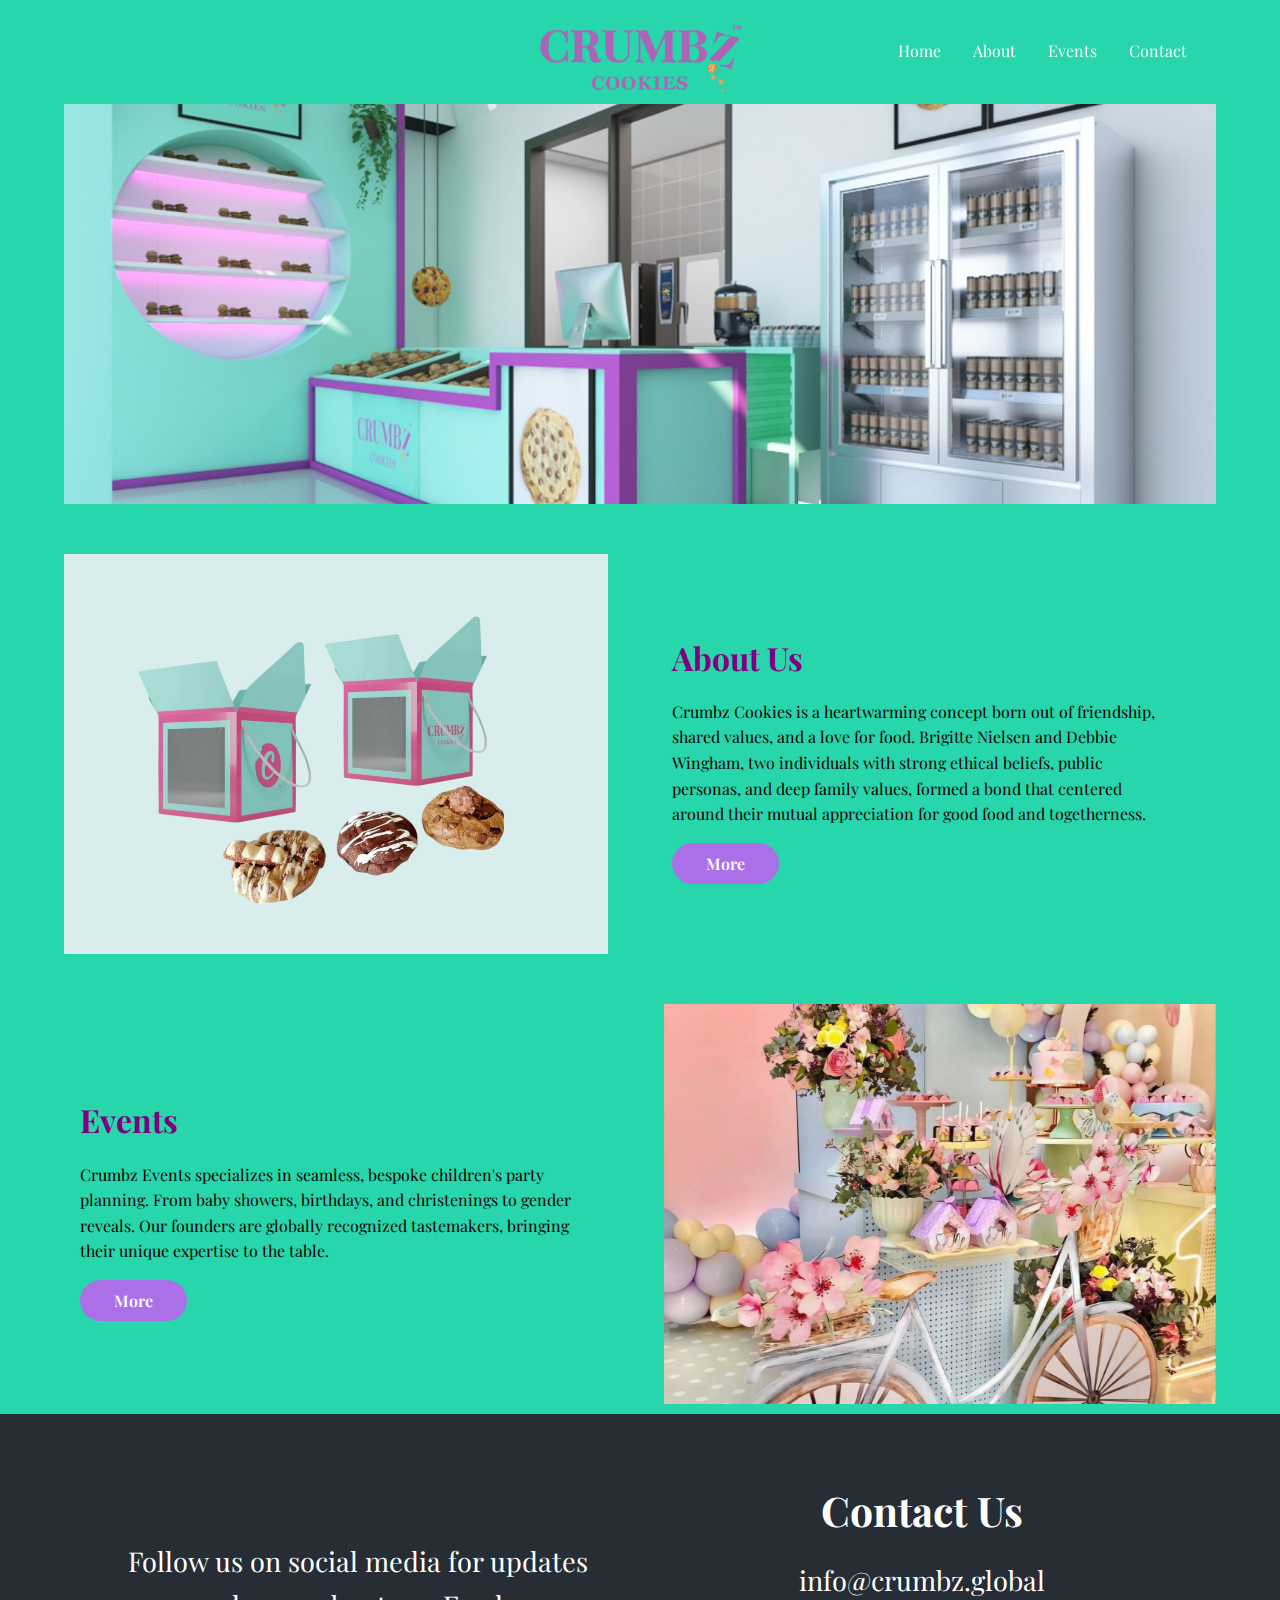
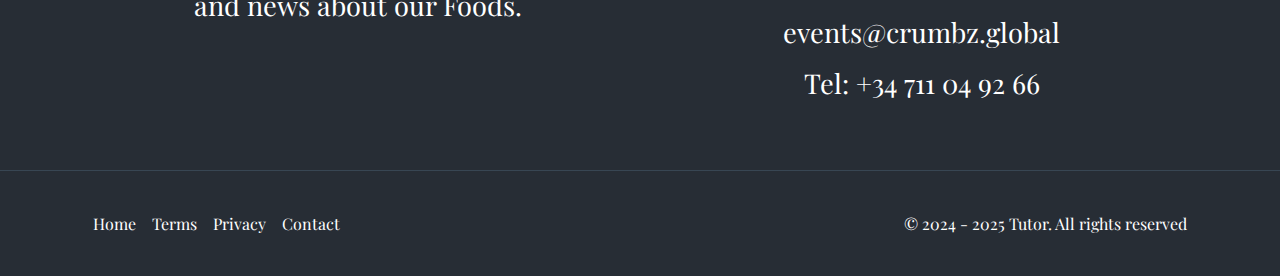
<file: index.html>
<!DOCTYPE html>
<html lang="en">
<head>
    <meta charset="UTF-8">
    <meta name="viewport" content="width=device-width, initial-scale=1.0">
    <link rel="stylesheet" href="/style.css">
    <title>Crumbz</title>
    <link rel="preconnect" href="https://fonts.googleapis.com">
    <link rel="preconnect" href="https://fonts.gstatic.com" crossorigin>
    <link href="https://fonts.googleapis.com/css2?family=Playfair+Display:ital,wght@0,400..900;1,400..900&display=swap" rel="stylesheet">
    
    <link
      rel="stylesheet"
      href="https://cdnjs.cloudflare.com/ajax/libs/font-awesome/6.5.2/css/all.min.css"
      integrity="sha512-SnH5WK+bZxgPHs44uWIX+LLJAJ9/2PkPKZ5QiAj6Ta86w+fsb2TkcmfRyVX3pBnMFcV7oQPJkl9QevSCWr3W6A=="
      crossorigin="anonymous"
      referrerpolicy="no-referrer"
    />
</head>
<body>
    <nav class="navbar">
        <div class="navbar_container container">
            <div class="navbar_logo">
                <img src="/images/crumbz logo final trans-01.png" alt="">
            </div>
            <div class="navbar_menu">
                <ul class="navbar_menu-list">
                    <li class="navbar_menu-item"><a href="index.html" class="navbar_menu-link" >Home</a></li>
                    <li class="navbar_menu-item"><a href="index.html#about" class="navbar_menu-link" >About</a></li>
                    <li class="navbar_menu-item"><a href="index.html#events" class="navbar_menu-link" >Events</a></li>
                    <li class="navbar_menu-item"><a href="contact.html#contact" class="navbar_menu-link" >Contact</a></li>
                </ul>
            </div>
            <!-- mobile-menu & hamburger icon -->
             <div class="navbar_mobile-menu">
                <div class="navbar_mobile-menu-toggle">
                    <i class="fas fa-bars fa-2x"></i>
                </div>
                <!-- menu-items(mobile) -->
             <div class="navbar_mobile-menu-items">
                <ul class="navbar_mobile-menu-list">
                    <li class="navbar_mobile-menu-item">
                        <a href="index.html" class="navbar_mobile-menu-link" >Home</a>
                    </li>
                    <li class="navbar_mobile-menu-item">
                        <a href="index.html#about" class="navbar_mobile-menu-link" >About</a>
                    </li>
                    <li class="navbar_mobile-menu-item">
                        <a href="index.html#events" class="navbar_mobile-menu-link" >Events</a>
                    </li>
                    <li class="navbar_mobile-menu-item">
                        <a href="contact.html#contact" class="navbar_mobile-menu-link" >Contact</a>
                    </li>
                </ul>
             </div>
             </div>
        </div>

    </nav>
    <header class="hero">
        <div class="hero_container container">
            <div class="carousel">
                <div class="carousel_inner ">
                    <div class="carousel_item active">
                        <img src="/images/IMG_7461.jpeg" alt="Slide 3">
                    </div>
               
                    <div class="carousel_item ">
                        <img src="/images/IMG-20250223-WA0022.jpg" alt="Slide 3">
                    </div>
                    <div class="carousel_item">
                        <img src="/images/IMG-20250309-WA0015.jpg" alt="Slide 3">
                    </div>
                    
                    
                </div>
            </div>
        </div>
    </header>

<!-- Details Section -->
<section class="details" id="about">
    <div class="details_container container">
        <div class="details_grid">
            <!-- Grid item 1 (Carousel) -->
            <div class="carousel">
                <div class="carousel_inner">
                    <div class="carousel_item active">
                        <img src="/images/Photoroom-20250308_105340.png" alt="Slide 1">
                    </div>
                    <div class="carousel_item">
                        <img src="/images/Photoroom-20250308_152819.png" alt="Slide 2">
                    </div>
                    <!-- <div class="carousel_item">
                        <img src="/images/Photoroom-20250308_160137.png" alt="Slide 3">
                    </div> -->
                </div>
            </div>

            <!-- Grid item 2 (Content) -->
            <div class="details_grid-content">
                <h3 class="details_grid-heading">About Us</h3>
                <p class="details_grid-description">
                    Crumbz Cookies is a heartwarming concept born out of friendship, shared values, and a love for food.
                    Brigitte Nielsen and Debbie Wingham, two individuals with strong ethical beliefs, public personas, and deep family values, formed a bond that centered around their mutual appreciation for good food and togetherness.
                </p>
                <a href="details.html" class="details_grid-button btn">More</a>
            </div>
        </div>
    </div>
</section>

<!-- Author Info Section -->
<section class="details" id="events">
    <div class="details_container container">
        <div class="grid_layout">
            <!-- Script Section -->
            <div class="script_box">
                <h3 class="details_grid-heading">Events</h3>
                <p class="details_grid-description">
                    Crumbz Events specializes in seamless, bespoke children's party planning. From baby showers, birthdays, and christenings to gender reveals.
                    Our founders are globally recognized tastemakers, bringing their unique expertise to the table.
                </p>
                <a href="events.html" class="details_grid-button btn">More</a>
            </div>

            <!-- Carousel Section -->
            <div class="carousel">
                <div class="carousel_inner">
                    <div class="carousel_item active">
                        <img src="/images/9a4de92a-ea54-462a-8c54-fe2ee6b72518.jpeg" alt="Slide 1">
                    </div>
                    <div class="carousel_item">
                        <img src="/images/Crumbz C E.jpg" alt="Slide 2">
                    </div>
                    <div class="carousel_item">
                        <img src="/images/fairy-birthday-party-activities-931x1024.jpg" alt="Slide 3">
                    </div>
                </div>
            </div>
        </div>
    </div>
</section>


            <section class="social section">
                <div class="container">
                    <div class="social-content">
                        <p>Follow us on social media for updates <br> and news about our Foods.</p>
                        <div class="social-icons">
                            <a href="https://www.facebook.com/profile.php?id=61573855299883" target="_blank" aria-label="Follow Us On Facebook">
                                <i class="fa-brands fa-facebook fa-2x"></i>
                            </a>
                            <a href="https://www.instagram.com/crumbzcookiesofficial?igsh=aXQ4aGc1dWhzcmRn" target="_blank" aria-label="Follow Us On Instagram">
                                <i class="fa-brands fa-instagram fa-2x"></i>
                            </a>
                            <a href="https://www.tiktok.com/@crumbzcookiesofficial?_t=ZN-8uZ87jdJmtC&_r=1" target="_blank" aria-label="Follow Us On Tiktok">
                                <i class="fa-brands fa-tiktok fa-2x"></i>
                            </a>
                            <a href="https://wa.me/34711049266" target="_blank" aria-label="Follow Us On Whatsapp">
                                <i class="fa-brands fa-whatsapp fa-2x"></i>
                            </a>
                            
                        </div>
                    </div>
                    <div class="contact">
                        <h2>Contact Us</h2>
                        <div class="emails">
                            <a href="contact.html">info@crumbz.global</a>
                            <a href="contact.html">events@crumbz.global</a>
                            <span>Tel: +34 711 04 92 66</span>
                        </div>
                    </div>
                </div>
            </section>
            
              <footer class="footer">
                <div class="container footer-flex">
                  <ul class="footer-links">
                    <li><a href="#">Home</a></li>
                    <li><a href="#">Terms</a></li>
                    <li><a href="#">Privacy</a></li>
                    <li><a href="contact.html">Contact</a></li>
                  </ul>
                  <p>&copy; 2024 - 2025 Tutor. All rights reserved</p>
                </div>
              </footer>
          
    
    <script src="/script.js"></script>
</body>
</html>
</file>
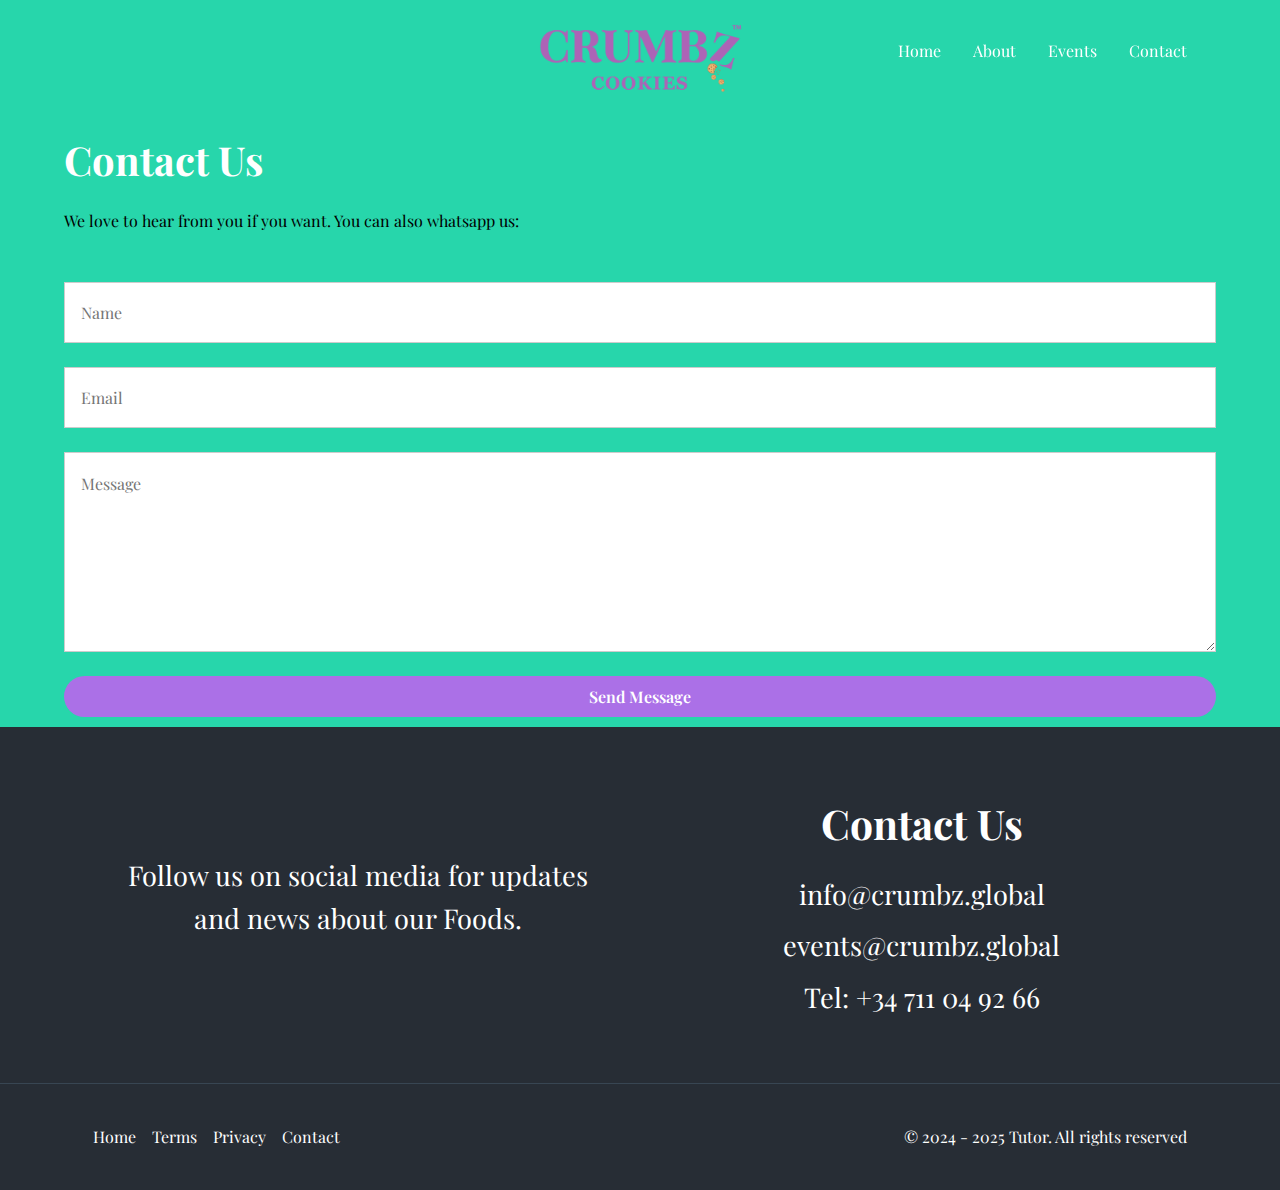
<file: contact.html>
<!DOCTYPE html>
<html lang="en">
<head>
    <meta charset="UTF-8">
    <meta name="viewport" content="width=device-width, initial-scale=1.0">
    <link rel="stylesheet" href="/style.css">
    <title>Crumbz</title>
    <link rel="preconnect" href="https://fonts.googleapis.com">
    <link rel="preconnect" href="https://fonts.gstatic.com" crossorigin>
    <link href="https://fonts.googleapis.com/css2?family=Playfair+Display:ital,wght@0,400..900;1,400..900&display=swap" rel="stylesheet">
    
    <link
      rel="stylesheet"
      href="https://cdnjs.cloudflare.com/ajax/libs/font-awesome/6.5.2/css/all.min.css"
      integrity="sha512-SnH5WK+bZxgPHs44uWIX+LLJAJ9/2PkPKZ5QiAj6Ta86w+fsb2TkcmfRyVX3pBnMFcV7oQPJkl9QevSCWr3W6A=="
      crossorigin="anonymous"
      referrerpolicy="no-referrer"
    />
</head>
<body>
    <nav class="navbar">
        <div class="navbar_container container">
            <div class="navbar_logo">
              <img src="/images/crumbz logo final trans-01.png" alt="">
            </div>
            <div class="navbar_menu">
                <ul class="navbar_menu-list">
                    <li class="navbar_menu-item"><a href="index.html" class="navbar_menu-link" >Home</a></li>
                    <li class="navbar_menu-item"><a href="index.html#about" class="navbar_menu-link" >About</a></li>
                    <li class="navbar_menu-item"><a href="index.html#events" class="navbar_menu-link" >Events</a></li>
                    <li class="navbar_menu-item"><a href="contact.html#contact" class="navbar_menu-link" >Contact</a></li>
                </ul>
            </div>
            <!-- mobile-menu & hamburger icon -->
             <div class="navbar_mobile-menu">
                <div class="navbar_mobile-menu-toggle">
                    <i class="fas fa-bars fa-2x"></i>
                </div>
                <!-- menu-items(mobile) -->
             <div class="navbar_mobile-menu-items">
                <ul class="navbar_mobile-menu-list">
                    <li class="navbar_mobile-menu-item">
                        <a href="index.html" class="navbar_mobile-menu-link" >Home</a>
                    </li>
                    <li class="navbar_mobile-menu-item">
                        <a href="index.html#about" class="navbar_mobile-menu-link" >About</a>
                    </li>
                    <li class="navbar_mobile-menu-item">
                        <a href="index.html#events" class="navbar_mobile-menu-link" >Events</a>
                    </li>
                    <li class="navbar_mobile-menu-item">
                        <a href="contact.html#contact" class="navbar_mobile-menu-link" >Contact</a>
                    </li>
                </ul>
             </div>
             </div>
        </div>

    </nav>
    <!-- Inner Header -->
 <header class="inner-header">
    <div class="inner-header_container container">
      <h1 class="inner-header_title">Contact Us</h1>
    </div>
  </header>

  <section class="contact-form container">
    <div class="container-sm">
      <p class="contact_description">
        We love to hear from you if you want. You can also whatsapp us: <a href="https://wa.me/34711049266" class="whatsapp" target="_blank" aria-label="Follow Us On Whatsapp">
          <b><i class="fa-brands fa-whatsapp fa-2x "  ></i></b>
      </a> 
      

      </p>

      <form action="https://formspree.io/f/myyrqerl" method="POST">
        <input type="text" name="name" placeholder="Name" />
        <input type="email" name="email" placeholder="Email" />
        <textarea name="message" placeholder="Message"></textarea>
        <button type="submit" class="btn">Send Message</button>
      </form>
    </div>
  </section>
  <section class="social section">
    <div class="container">
        <div class="social-content">
            <p>Follow us on social media for updates <br> and news about our Foods.</p>
            <div class="social-icons">
                <a href="https://www.facebook.com/profile.php?id=61573855299883" target="_blank" aria-label="Follow Us On Facebook">
                    <i class="fa-brands fa-facebook fa-2x"></i>
                </a>
                <a href="https://www.instagram.com/crumbzcookiesofficial?igsh=aXQ4aGc1dWhzcmRn" target="_blank" aria-label="Follow Us On Instagram">
                    <i class="fa-brands fa-instagram fa-2x"></i>
                </a>
                <a href="https://www.tiktok.com/@crumbzcookiesofficial?_t=ZN-8uZ87jdJmtC&_r=1" target="_blank" aria-label="Follow Us On Tiktok">
                    <i class="fa-brands fa-tiktok fa-2x"></i>
                </a>
            </div>
        </div>
        <div class="contact">
            <h2>Contact Us</h2>
            <div class="emails">
                <a href="contact.html">info@crumbz.global</a>
                <a href="contact.html">events@crumbz.global</a>
                <span>Tel: +34 711 04 92 66</span>
            </div>
        </div>
    </div>
</section>

  <footer class=" footer">
    <div class="container footer-flex">
      <ul class="footer-links">
        <li><a href="#">Home</a></li>
        <li><a href="#">Terms</a></li>
        <li><a href="#">Privacy</a></li>
        <li><a href="contact.html">Contact</a></li>
      </ul>
      <p>&copy; 2024 - 2025 Tutor. All rights reserved</p>
    </div>
  </footer>

    
    <script src="/script.js"></script>
</body>
</html>
</file>
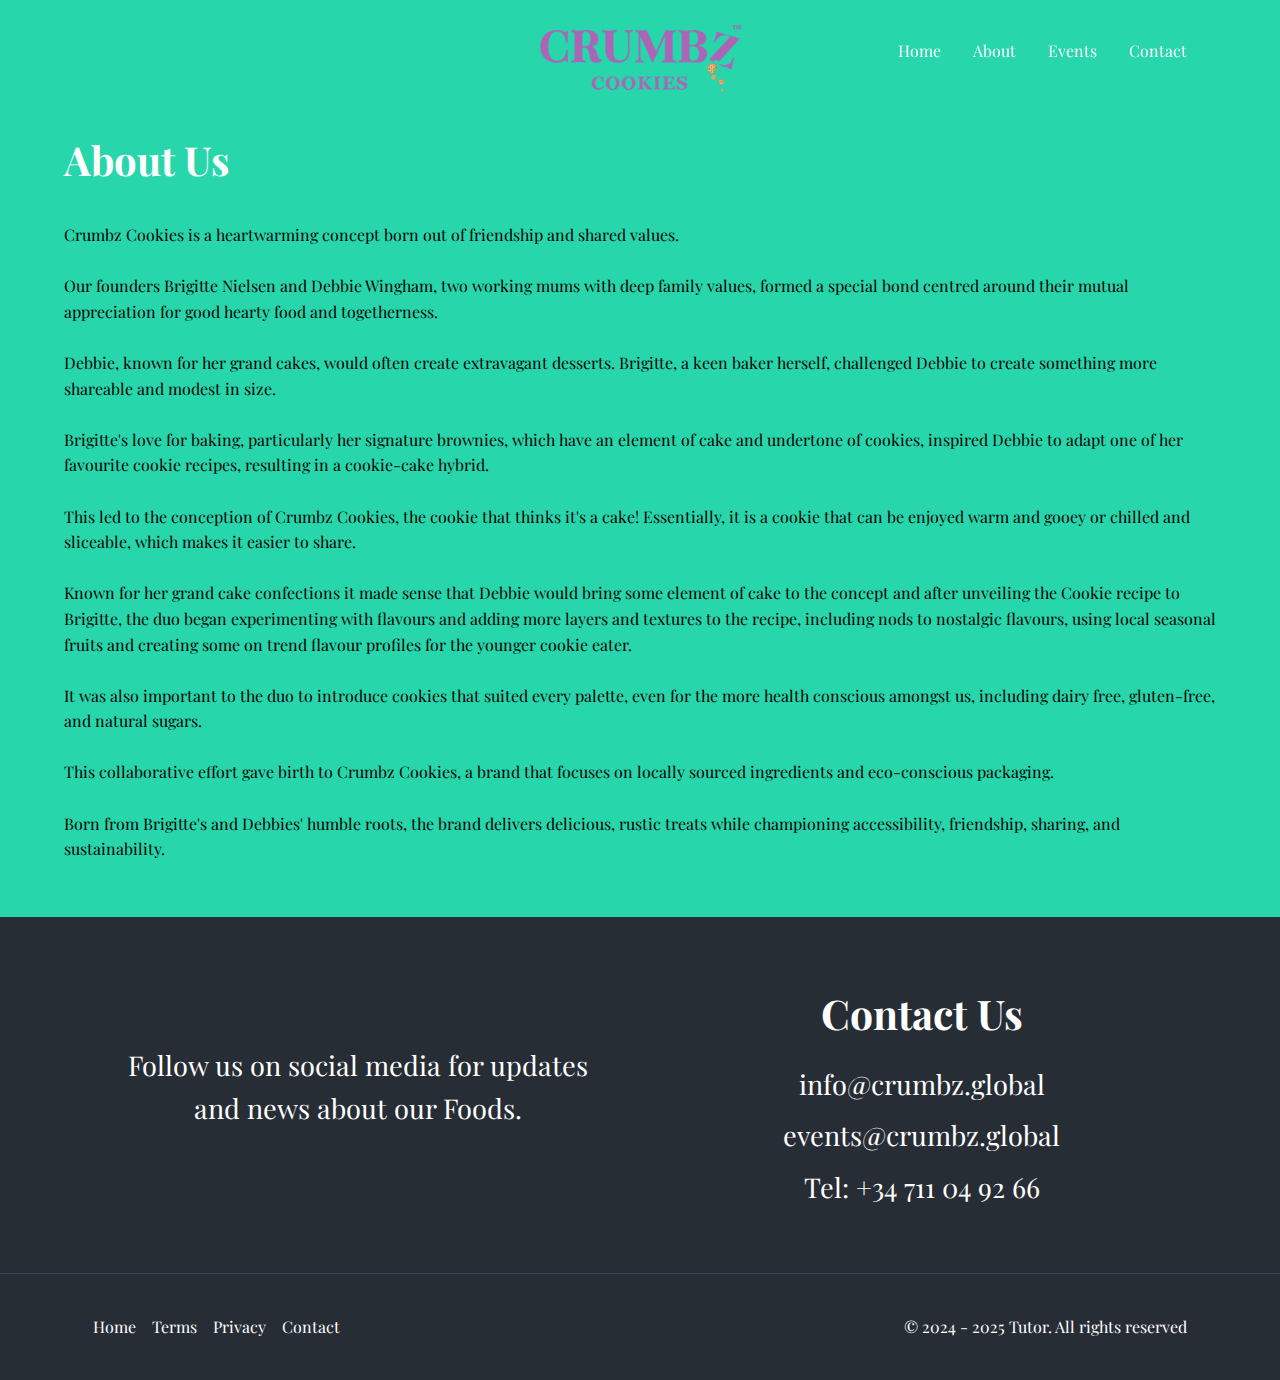
<file: details.html>
<!DOCTYPE html>
<html lang="en">
<head>
    <meta charset="UTF-8">
    <meta name="viewport" content="width=device-width, initial-scale=1.0">
    <link rel="stylesheet" href="/style.css">
    <title>Crumbz</title>
    <link rel="preconnect" href="https://fonts.googleapis.com">
    <link rel="preconnect" href="https://fonts.gstatic.com" crossorigin>
    <link href="https://fonts.googleapis.com/css2?family=Playfair+Display:ital,wght@0,400..900;1,400..900&display=swap" rel="stylesheet">
    
    <link
      rel="stylesheet"
      href="https://cdnjs.cloudflare.com/ajax/libs/font-awesome/6.5.2/css/all.min.css"
      integrity="sha512-SnH5WK+bZxgPHs44uWIX+LLJAJ9/2PkPKZ5QiAj6Ta86w+fsb2TkcmfRyVX3pBnMFcV7oQPJkl9QevSCWr3W6A=="
      crossorigin="anonymous"
      referrerpolicy="no-referrer"
    />
</head>
<body>
    <nav class="navbar">
        <div class="navbar_container container">
            <div class="navbar_logo">
                <img src="/images/crumbz logo final trans-01.png" alt="">
            </div>
            <div class="navbar_menu">
                <ul class="navbar_menu-list">
                    <li class="navbar_menu-item"><a href="index.html" class="navbar_menu-link" >Home</a></li>
                    <li class="navbar_menu-item"><a href="index.html#about" class="navbar_menu-link" >About</a></li>
                    <li class="navbar_menu-item"><a href="index.html#events" class="navbar_menu-link" >Events</a></li>
                    <li class="navbar_menu-item"><a href="index.html#contact" class="navbar_menu-link" >Contact</a></li>
                </ul>
            </div>
            <!-- mobile-menu & hamburger icon -->
             <div class="navbar_mobile-menu">
                <div class="navbar_mobile-menu-toggle">
                    <i class="fas fa-bars fa-2x"></i>
                </div>
                <!-- menu-items(mobile) -->
             <div class="navbar_mobile-menu-items">
                <ul class="navbar_mobile-menu-list">
                    <li class="navbar_mobile-menu-item">
                        <a href="index.html" class="navbar_mobile-menu-link" >Home</a>
                    </li>
                    <li class="navbar_mobile-menu-item">
                        <a href="index.html#about" class="navbar_mobile-menu-link" >About</a>
                    </li>
                    <li class="navbar_mobile-menu-item">
                        <a href="index.html#events" class="navbar_mobile-menu-link" >Events</a>
                    </li>
                    <li class="navbar_mobile-menu-item">
                        <a href="index.html#contact" class="navbar_mobile-menu-link" >Contact</a>
                    </li>
                </ul>
             </div>
             </div>
        </div>

    </nav>
    <!-- Inner Header -->
 <header class="inner-header">
    <div class="inner-header_container container">
      <h1 class="inner-header_title">About Us</h1>
    </div>
  </header>

      <!-- Details -->
        <!-- Course Summary -->
        <section class="summary" id="summary">
            <div class="container">
              <div class="section-header">
                <h2></h2>
                <div class="heading-border"></div>
              </div>
              <div class="section-lists">
                 <p class="details_grid-description">
                    <span>Crumbz Cookies is a heartwarming concept born out of friendship and shared values.
                    </span><br><br>
                    <span>Our founders Brigitte Nielsen and Debbie Wingham, two working mums with deep family values, formed a special bond centred around their mutual appreciation for good hearty food and togetherness.
                    </span><br><br>
                    <span>Debbie, known for her grand cakes, would often create extravagant desserts. Brigitte, a keen baker herself, challenged Debbie to create something more shareable and modest in size.
                    </span><br><br>
                    <span>Brigitte's love for baking, particularly her signature brownies, which have an element of cake and undertone of cookies, inspired Debbie to adapt one of her favourite cookie recipes, resulting in a cookie-cake hybrid.
                    </span><br><br>
                    <span>This led to the conception of Crumbz Cookies, the cookie that thinks it's a cake! Essentially, it is a cookie that can be enjoyed warm and gooey or chilled and sliceable, which makes it easier to share.
                    </span><br><br>
                    <span>Known for her grand cake confections it made sense that Debbie would bring some element of cake to the concept and after unveiling the Cookie recipe to Brigitte, the duo began experimenting with flavours and adding more layers and textures to the recipe, including nods to nostalgic flavours, using local seasonal fruits and creating some on trend flavour profiles for the younger cookie eater. 
                    </span><br><br>
                    <span>It was also important to the duo to introduce cookies that suited every palette, even for the more health conscious amongst us, including dairy free, gluten-free, and natural sugars.
                    </span><br><br>
                    <span> This collaborative effort gave birth to Crumbz Cookies, a brand that focuses on locally sourced ingredients and eco-conscious packaging.
                    </span><br><br>
                    <span> Born from Brigitte's and Debbies' humble roots, the brand delivers delicious, rustic treats while championing accessibility, friendship, sharing, and sustainability.
                    </span><br><br>
                    
                    </p>
              </div>
            </div>
          </section>
          <section class="social section">
            <div class="container">
                <div class="social-content">
                    <p>Follow us on social media for updates <br> and news about our Foods.</p>
                    <div class="social-icons">
                        <a href="https://www.facebook.com/profile.php?id=61573855299883" target="_blank" aria-label="Follow Us On Facebook">
                            <i class="fa-brands fa-facebook fa-2x"></i>
                        </a>
                        <a href="https://www.instagram.com/crumbzcookiesofficial?igsh=aXQ4aGc1dWhzcmRn" target="_blank" aria-label="Follow Us On Instagram">
                            <i class="fa-brands fa-instagram fa-2x"></i>
                        </a>
                        <a href="https://www.tiktok.com/@crumbzcookiesofficial?_t=ZN-8uZ87jdJmtC&_r=1" target="_blank" aria-label="Follow Us On Tiktok">
                            <i class="fa-brands fa-tiktok fa-2x"></i>
                        </a>
                        <a href="https://wa.me/34711049266" target="_blank" aria-label="Follow Us On Whatsapp">
                            <i class="fa-brands fa-whatsapp fa-2x"></i>
                        </a>
                    </div>
                </div>
                <div class="contact">
                    <h2>Contact Us</h2>
                    <div class="emails">
                        <a href="contact.html">info@crumbz.global</a>
                        <a href="contact.html">events@crumbz.global</a>
                        <span>Tel: +34 711 04 92 66</span>
                    </div>
                </div>
            </div>
        </section>
          <footer class="footer">
            <div class="container footer-flex">
              <ul class="footer-links">
                <li><a href="#">Home</a></li>
                <li><a href="#">Terms</a></li>
                <li><a href="#">Privacy</a></li>
                <li><a href="contact.html">Contact</a></li>
              </ul>
              <p>&copy; 2024 - 2025 Tutor. All rights reserved</p>
            </div>
          </footer>
      
    <script src="/script.js"></script>
</body>
</html>
</file>
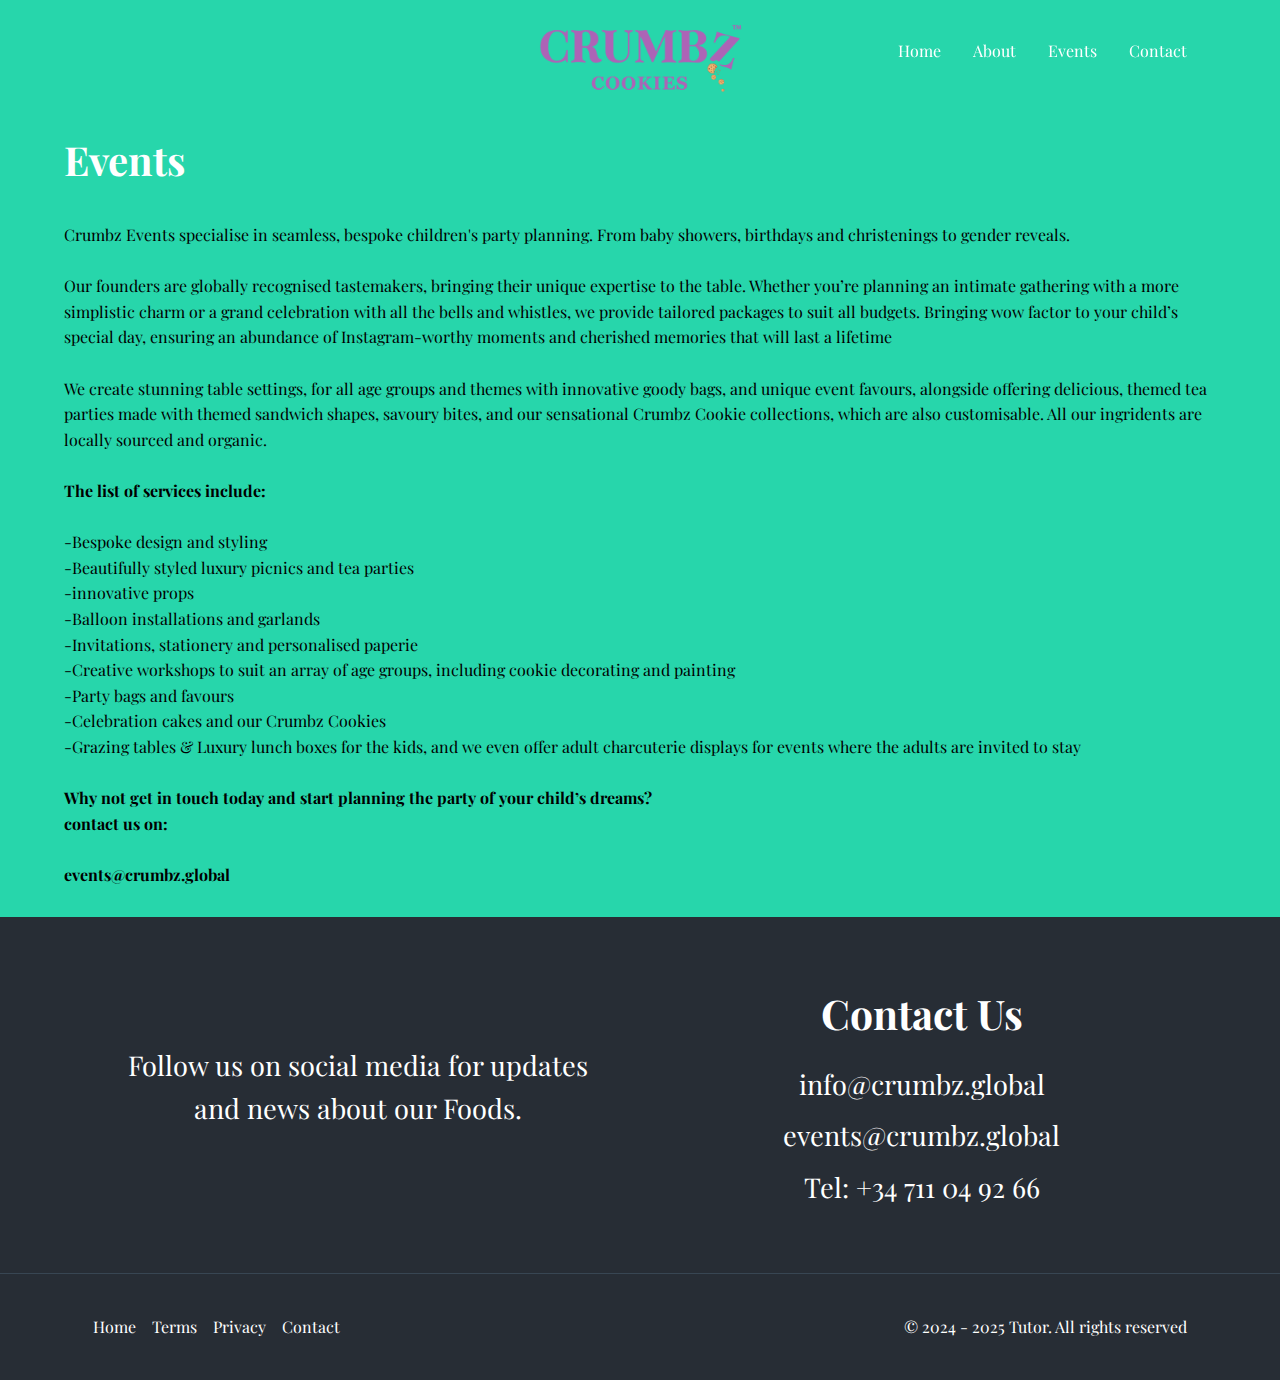
<file: events.html>
<!DOCTYPE html>
<html lang="en">
<head>
    <meta charset="UTF-8">
    <meta name="viewport" content="width=device-width, initial-scale=1.0">
    <link rel="stylesheet" href="/style.css">
    <title>Crumbz</title>
    <link rel="preconnect" href="https://fonts.googleapis.com">
    <link rel="preconnect" href="https://fonts.gstatic.com" crossorigin>
    <link href="https://fonts.googleapis.com/css2?family=Playfair+Display:ital,wght@0,400..900;1,400..900&display=swap" rel="stylesheet">
    
    <link
      rel="stylesheet"
      href="https://cdnjs.cloudflare.com/ajax/libs/font-awesome/6.5.2/css/all.min.css"
      integrity="sha512-SnH5WK+bZxgPHs44uWIX+LLJAJ9/2PkPKZ5QiAj6Ta86w+fsb2TkcmfRyVX3pBnMFcV7oQPJkl9QevSCWr3W6A=="
      crossorigin="anonymous"
      referrerpolicy="no-referrer"
    />
</head>
<body>
    <nav class="navbar">
        <div class="navbar_container container">
            <div class="navbar_logo">
                <img src="/images/crumbz logo final trans-01.png" alt="">
            </div>
            <div class="navbar_menu">
                <ul class="navbar_menu-list">
                    <li class="navbar_menu-item"><a href="index.html" class="navbar_menu-link" >Home</a></li>
                    <li class="navbar_menu-item"><a href="index.html#about" class="navbar_menu-link" >About</a></li>
                    <li class="navbar_menu-item"><a href="index.html#events" class="navbar_menu-link" >Events</a></li>
                    <li class="navbar_menu-item"><a href="index.html#contact" class="navbar_menu-link" >Contact</a></li>
                </ul>
            </div>
            <!-- mobile-menu & hamburger icon -->
             <div class="navbar_mobile-menu">
                <div class="navbar_mobile-menu-toggle">
                    <i class="fas fa-bars fa-2x"></i>
                </div>
                <!-- menu-items(mobile) -->
             <div class="navbar_mobile-menu-items">
                <ul class="navbar_mobile-menu-list">
                    <li class="navbar_mobile-menu-item">
                        <a href="index.html" class="navbar_mobile-menu-link" >Home</a>
                    </li>
                    <li class="navbar_mobile-menu-item">
                        <a href="index.html#about" class="navbar_mobile-menu-link" >About</a>
                    </li>
                    <li class="navbar_mobile-menu-item">
                        <a href="index.html#events" class="navbar_mobile-menu-link" >Events</a>
                    </li>
                    <li class="navbar_mobile-menu-item">
                        <a href="index.html#contact" class="navbar_mobile-menu-link" >Contact</a>
                    </li>
                </ul>
             </div>
             </div>
        </div>

    </nav>
    <!-- Inner Header -->
 <header class="inner-header">
    <div class="inner-header_container container">
      <h1 class="inner-header_title">Events</h1>
    </div>
  </header>

      <!-- Details -->
        <!-- Course Summary -->
        <section class="summary" id="summary">
            <div class="container">
              <div class="section-header">
                <h2></h2>
                <div class="heading-border"></div>
              </div>
              <div class="section-lists">
                 <p class="details_grid-description">
                    <span>Crumbz Events specialise in seamless, bespoke children's party planning. From baby showers, birthdays and christenings to gender reveals. </span> <br> <br>
                    <span>Our founders are globally recognised tastemakers, bringing their unique expertise to the table. Whether you’re planning an intimate gathering with a more simplistic charm or a grand celebration with all the bells and whistles, we provide tailored packages to suit all budgets. Bringing wow factor to your child’s special day, ensuring an abundance of Instagram-worthy moments and cherished memories that will last a lifetime</span><br><br>
                    <span>We create stunning table settings, for all age groups and themes with innovative goody bags, and unique event favours, alongside offering delicious, themed tea parties made with themed sandwich shapes, savoury bites, and our sensational Crumbz Cookie collections, which are also customisable. All our ingridents are locally sourced and organic.</span><br><br>
                    <span><b>The list of services include:</b></span><br><br>
                    <span>-Bespoke design and styling <br>
                        -Beautifully styled luxury picnics and tea parties <br>
                        -innovative props <br>
                        -Balloon installations and garlands <br>
                        -Invitations, stationery and personalised paperie <br>
                        -Creative workshops to suit an array of age groups, including cookie decorating and painting  <br>
                        -Party bags and favours <br>
                        -Celebration cakes and our Crumbz Cookies  <br>
                        -Grazing tables & Luxury lunch boxes for the kids, and we even offer adult charcuterie displays for events where the adults are invited to stay 
                        </span> <br> <br>
                        <span><b> Why not get in touch today and start planning the party of your child’s dreams?</b></span><br>
                        <b>contact us on:</b><br><br>
                        <span><b><a style="color: black;" href="mailto:events@crumbz.global">events@crumbz.global</a>


                        </b></span>
                    
                    </p>
              </div>
            </div>
          </section>

          <section class="social section">
            <div class="container">
                <div class="social-content">
                    <p>Follow us on social media for updates <br> and news about our Foods.</p>
                    <div class="social-icons">
                        <a href="https://www.facebook.com/profile.php?id=61573855299883" target="_blank" aria-label="Follow Us On Facebook">
                            <i class="fa-brands fa-facebook fa-2x"></i>
                        </a>
                        <a href="https://www.instagram.com/crumbzcookiesofficial?igsh=aXQ4aGc1dWhzcmRn" target="_blank" aria-label="Follow Us On Instagram">
                            <i class="fa-brands fa-instagram fa-2x"></i>
                        </a>
                        <a href="https://www.tiktok.com/@crumbzcookiesofficial?_t=ZN-8uZ87jdJmtC&_r=1" target="_blank" aria-label="Follow Us On Tiktok">
                            <i class="fa-brands fa-tiktok fa-2x"></i>
                        </a>
                        <a href="https://wa.me/34711049266" target="_blank" aria-label="Follow Us On Whatsapp">
                            <i class="fa-brands fa-whatsapp fa-2x"></i>
                        </a>
                    </div>
                </div>
                <div class="contact">
                    <h2>Contact Us</h2>
                    <div class="emails">
                        <a href="contact.html">info@crumbz.global</a>
                        <a href="contact.html">events@crumbz.global</a>
                        <span>Tel: +34 711 04 92 66</span>
                    </div>
                </div>
            </div>
        </section>
          <footer class="footer">
            <div class="container footer-flex">
              <ul class="footer-links">
                <li><a href="#">Home</a></li>
                <li><a href="#">Terms</a></li>
                <li><a href="#">Privacy</a></li>
                <li><a href="contact.html">Contact</a></li>
              </ul>
              <p>&copy; 2024 - 2025 Tutor. All rights reserved</p>
            </div>
          </footer>
      
    <script src="/script.js"></script>
</body>
</html>
</file>
<file: style.css>
*,
*:before,
*:after{
    margin: 0;
    padding: 0;
    box-sizing:border-box;
}
:root{
    --primary-color:#27d6ab;
    --secondary-color: #ffc05a;
    --tertiary-color:#2f2c3d;
}
html,body{
    font-family: "Playfair Display", serif;
    background-color: var(--primary-color);
    color: #000;
    line-height: 1.6;
    scroll-behavior: smooth;
}
a{
    color: #fff;
    text-decoration: none;
}
ul{
    list-style: none;
}
img{
    max-width: 100%;
}
.container{
    max-width: 1100px;
    margin: 0 auto;
}
.btn {
    padding: 0.5rem 2rem;
    background-color: rgb(171, 112, 231);
    border: 2px solid transparent;
    color: #fff;
    font-weight: 600;
    border-radius: 50px;
    transition: background-color 0.3s ease;
  }
  
  .btn:hover {
    background-color: rgb(35, 2, 78);
    border-color: rgb(205, 167, 255);
  }
/* h3::first-letter {
    font-size: 3rem;
    color: rebeccapurple;
    padding-right: 2px;
    font-weight: bold;
  } */
  
h3::first-line {
    color: purple;
    font-size: 2rem;
  }

/* navbar */
.navbar {
  background: transparent;
  color: #fff;
  padding: 2.4rem 2rem;
  position: fixed;
  top: 0;
  right: 0;
  left: 0;
  z-index: 1000;
  transition: background-color 0.5s ease-in-out;
  
}

.navbar.navbar--scroll {
  background-color: rgba(20, 82, 73, 0.8);
  backdrop-filter: blur(10px);
  
}
.navbar_logo img {
  margin-top: 10px;
  height: 150px; /* Adjust height as needed */
  display: block;
}
.navbar_container {
  display: flex;
  justify-content: space-between; /* Keep it for now */
  align-items: center;
  text-align: center;
  position: relative; /* Add this */
}

/* Center the logo */
.navbar_logo {
  position: absolute;
  left: 50%;
  transform: translateX(-50%);
}
.navbar_menu {
  margin-left: auto; /* Pushes menu to the right */
}
.navbar_menu-list{
    display: flex;
    align-items: center;
    gap: 2rem;
    /* font-weight: 600; */
}
.navbar_menu-link:hover,.navbar_mobile-menu-link:hover{
    color:rgb(255, 136, 255);
}
/* mobile view */
.navbar_mobile-menu{
    display: none;
    cursor: pointer;
}
.navbar_mobile-menu-items{
    position: absolute;
    top: 100%;
    left: 0;
    width: 100%;
    
    background:#04e9b0 ;
    opacity: 0.95;
    padding: 3rem 2rem;
    text-align: center;
    box-shadow: 0 2px 5px rgba(255, 255, 255, 0.1);
    border-top: 1px solid rgba(226, 198, 198, 0.1);
    transition: transform 0.3s ease-in-out;
}
.navbar_mobile-menu-list {
    display: flex;
    flex-direction: column;
    gap: 2rem;
    font-size: 1.2rem;
  }
  .navbar_mobile-menu-items {
    transform: translateX(110%);
  }
  
  .navbar_mobile-menu-items.active {
    transform: translateX(0);
  }
 /* General Styles */
.container {
  width: 90%;
  max-width: 1200px;
  margin: auto;
}

.hero{
  margin-top: 104px;
}

/* Carousel */
.carousel {
  position: relative;
  width: 100%;
  height: 400px;
  overflow: hidden;
}

.carousel_inner {
  display: flex;
  transition: transform 0.5s ease-in-out;
}

.carousel_item {
  width: 100%;
  flex-shrink: 0;
}

.carousel_item img {
  width: 100%;
  height: 400px;
  object-fit: cover;
}

/* Details Section */
/* .details {
  padding: 6rem 2rem;
} */

.details_container {
  margin-top: 50px;
}

.details_grid {
  display: grid;
  grid-template-columns: repeat(2, 1fr);
  gap: 4rem;
  align-items: center;
}

.details_grid-content {
  max-width: 500px;
}

.details_grid-heading {
  font-size: 2rem;
  margin-bottom: 1rem;
}

.details_grid-description {
  line-height: 1.6;
  font-size: 1rem;
  margin-bottom: 1.5rem;
}

/* .details_grid-button {
  display: inline-block;
  padding: 0.8rem 1.5rem;
  background-color: #1cdfc5;
  color: white;
  border-radius: 8px;
  text-decoration: none;
} */

/* Hero Section */
.grid_layout {
  display: grid;
  grid-template-columns: repeat(2, 1fr);
  gap: 3rem;
  align-items: center;
}

.script_box {
  padding: 1rem;
  border-radius: 8px;
}
.summary .section-lists p{
  margin: 30px auto;
  
}

/* Responsive Design */
@media screen and (max-width: 768px) {
  .details_grid{
    display: flex;
    flex-direction: column-reverse;
  }
  .details_grid, .grid_layout {
      grid-template-columns: 1fr;
      text-align: center;
  }

  .carousel {
      height: 300px;
  }

  .carousel_item img {
      height: 300px;
  }

  .details_grid-content {
    margin-bottom: 45px;
      max-width: 100%;
  }

  .details_grid-button {
      margin-top: 1rem;
  }

  .details_grid {
    
    gap: 0;
    
  }
}

  /* Social */
  .social {
    background: #272d35;
    color: #fff;
    padding: 4rem 2rem;
    text-align: center;
    font-size: 1.7rem;
    margin-top: 10px;
}

.social .container {
    display: flex;
    justify-content: space-between;
    align-items: center;
    flex-wrap: wrap;
    gap: 2rem;
    max-width: 1200px;
    margin: auto;
}

.social-content {
    flex: 1;
    min-width: 300px;
}

.social-icons {
    display: flex;
    justify-content: center;
    gap: 1rem;
    margin-top: 1rem;
}
.social-icons :hover{
  color: var(--secondary-color);
}
.whatsapp:hover{
  color: var(--secondary-color);
}
.contact {
    flex: 1;
    min-width: 300px;
}

.contact h2 {
    margin-bottom: 1rem;
}

.emails {
    display: flex;
    flex-direction: column;
    gap: 0.5rem;
}

  
  /* Footer */
  .footer {
    background: #272d35;
    color: #fff;
    border-top: 1px solid #384653;
    padding: 0.5rem 2rem;
    
  }
  
  .footer-flex {
    display: flex;
    justify-content: space-between;
    align-items: center;
  }
  
  .footer ul {
    display: flex;
    justify-content: center;
    gap: 1rem;
    margin: 2rem 0;
  }
  .footer ul:hover{
    color: var(--secondary-color);
  }
  .contact .emails a:hover{
    color: var(--secondary-color);
  }
  
  /* Inner Header */
  .inner-header {
    background: var(--primary-color);
    color: #fff;
    padding-top: 8rem;
  }
  
  .inner-header h1 {
    font-size: 2.5rem;
    font-weight: 700;
    margin-bottom: 1rem;
  }
  
  /* Contact Form */
  .emails{
    display: flex;
    justify-content: center;
    align-items: center;
    flex-direction: column;
  }

  .contact-form p {
    margin-bottom: 3rem;
  }
  
  .contact-form input,
  .contact-form textarea {
    display: block;
    font-family: inherit;
    font-size: medium;
    width: 100%;
    margin: 1.5rem 0;
    border: 1px solid #ccc;
    padding: 1.2rem 1rem;
  }
  
  .contact-form textarea {
    height: 200px;
  }
  
  .contact-form .btn {
    display: block;
    width: 100%;
    font-size: inherit;
    font-family: inherit;
    margin: 0 auto;
  }
  @media (max-width: 992px) {
    /* Hero */
  }
    @media (max-width:768px){
   .navbar{
    padding: 0;
   }

    .navbar_logo {
        position: relative;
        left: auto;
        transform: none;
        /* Add some spacing */
    }
    .navbar_logo img{
      height: 90px;
    }

    .navbar_menu {
        display: none;
         /* Hide menu on mobile by default */
    }

    .navbar_mobile-menu {
        display: block;
    }
      .navbar_container{
        justify-content:end;
        gap: 70px;

        padding: 0;
      }

    
      .navbar_menu{
          display: none;
      }
      .navbar_mobile-menu {
          display: block;
          
        }
        .carousel_inner{
            width: 100%;
        }
        .carousel {
            height: 300px;
            
        }
        .carousel_item img {
            height: 100%;
            max-height: 300px;
        }
        /* .grid_layout {
            grid-template-columns: 1fr;
        } */
         /* Details */
         /* .details{
            margin:0 auto ;
         }
  .details_grid {
    grid-template-columns: 1fr;
    text-align: center;
  }

  .details_grid-image img {
    width: 100%;
    max-width: 400px;
  }

  .details_grid-content {
    width: 100%;
    max-width: 400px;
    margin-top: 30px;
  } */
  .social .container {
    flex-direction: column;
    text-align: center;
}
.social{
  font-size: 1.2rem;
}

  .footer {
    padding: 0.5rem 1rem;
    font-size: 0.9rem;
  }

  .footer-flex {
    flex-direction: column;
    text-align: center;
  }
    }
</file>
